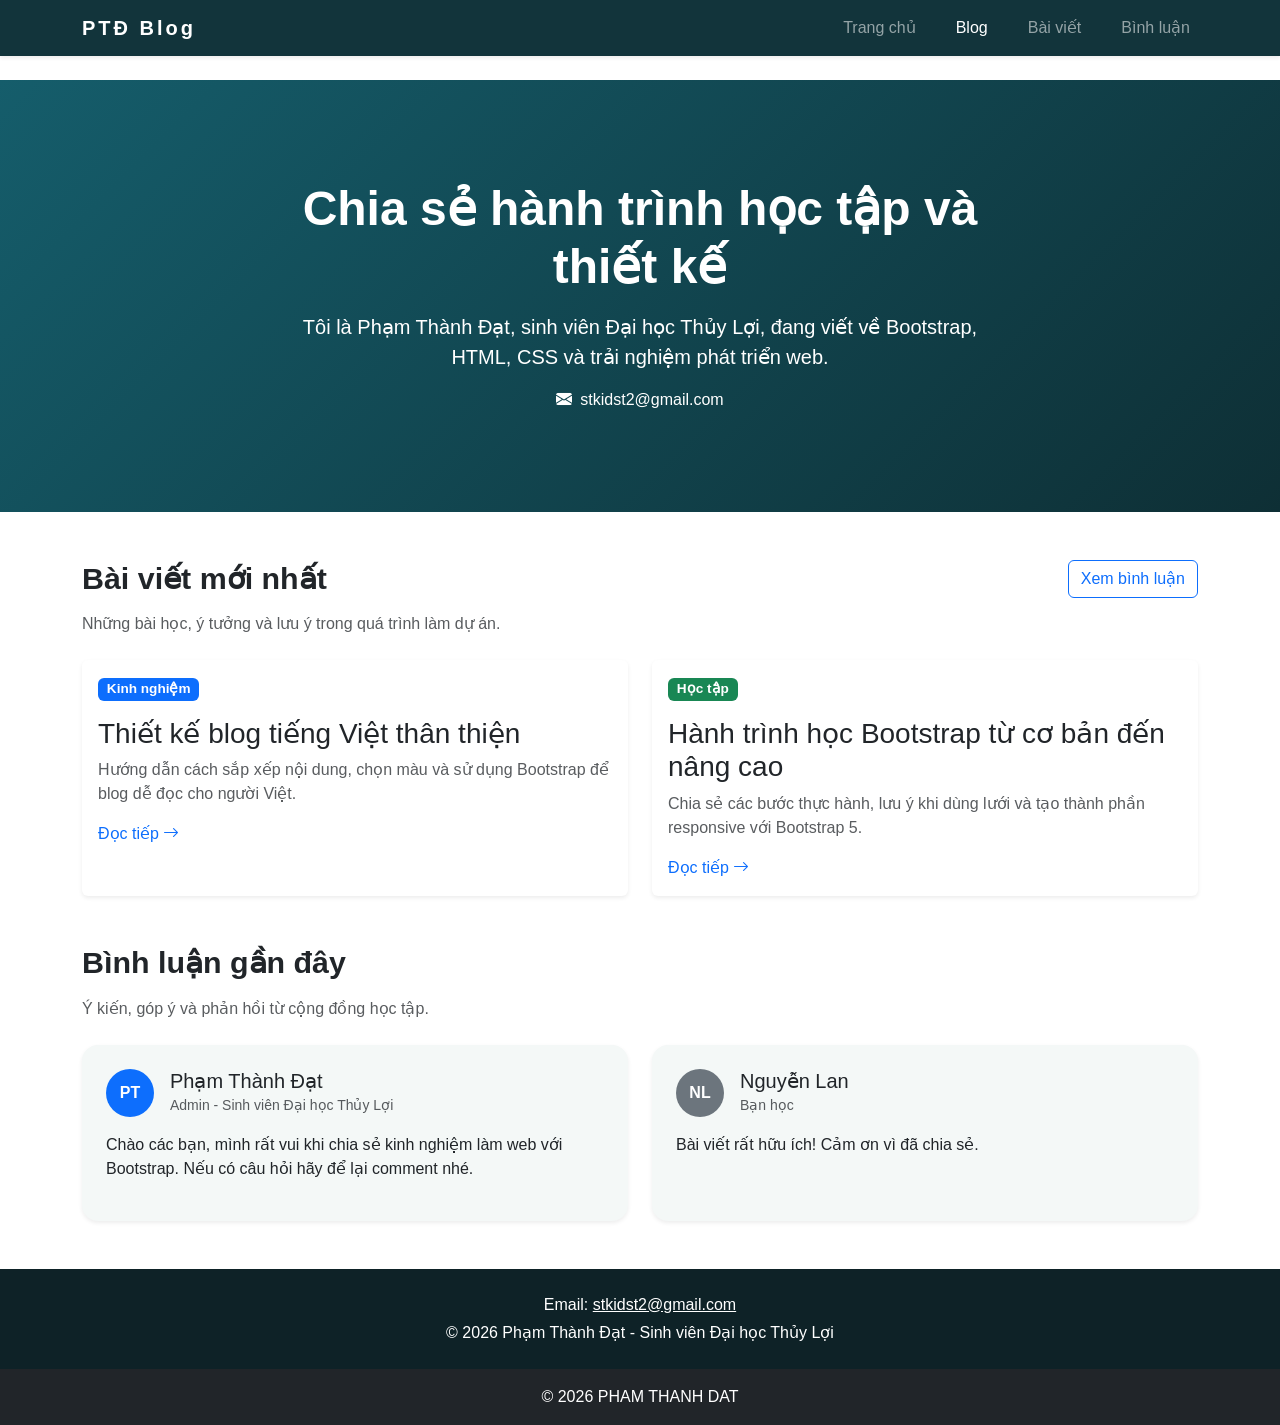
<file: session_02_bootstrap5/projects/portfolio_bootstrap/blog.html>
<!DOCTYPE html>
<html lang="vi">

<head>
    <meta charset="UTF-8" />
    <meta name="viewport" content="width=device-width, initial-scale=1.0" />
    <title>Blog - Phạm Thành Đạt</title>
    <link href="https://cdn.jsdelivr.net/npm/bootstrap@5.3.3/dist/css/bootstrap.min.css" rel="stylesheet" />
    <link rel="stylesheet" href="https://cdn.jsdelivr.net/npm/bootstrap-icons@1.11.3/font/bootstrap-icons.min.css" />
    <link rel="stylesheet" href="./css/custom-theme.css" />
</head>

<body class="blog-page bg-white">
    <nav class="navbar navbar-expand-lg navbar-dark fixed-top shadow-sm" style="background: #12343b;">
        <div class="container">
            <a class="navbar-brand fw-bold" href="./index.html">PTĐ Blog</a>
            <button class="navbar-toggler" type="button" data-bs-toggle="collapse" data-bs-target="#navbarNav">
                <span class="navbar-toggler-icon"></span>
            </button>
            <div class="collapse navbar-collapse" id="navbarNav">
                <ul class="navbar-nav ms-auto align-items-lg-center gap-lg-4">
                    <li class="nav-item"><a class="nav-link" href="./index.html">Trang chủ</a></li>
                    <li class="nav-item"><a class="nav-link active" href="#">Blog</a></li>
                    <li class="nav-item"><a class="nav-link" href="#bai-viet">Bài viết</a></li>
                    <li class="nav-item"><a class="nav-link" href="#binh-luan">Bình luận</a></li>
                </ul>
            </div>
        </div>
    </nav>

    <header class="blog-hero text-white text-center d-flex align-items-center" style="margin-top: 80px;">
        <div class="container py-5">
            <div class="row justify-content-center">
                <div class="col-lg-8">
                    <h1 class="display-5 fw-bold">Chia sẻ hành trình học tập và thiết kế</h1>
                    <p class="lead mt-3">Tôi là Phạm Thành Đạt, sinh viên Đại học Thủy Lợi, đang viết về Bootstrap,
                        HTML, CSS và trải nghiệm phát triển web.</p>
                    <p class="mb-0"><i class="bi bi-envelope-fill me-2"></i>stkidst2@gmail.com</p>
                </div>
            </div>
        </div>
    </header>

    <main class="py-5">
        <div class="container">
            <section id="bai-viet" class="mb-5">
                <div class="mb-4 d-flex flex-column flex-md-row justify-content-between align-items-start gap-3">
                    <div>
                        <h2 class="section-title">Bài viết mới nhất</h2>
                        <p class="text-muted mb-0">Những bài học, ý tưởng và lưu ý trong quá trình làm dự án.</p>
                    </div>
                    <a href="#binh-luan" class="btn btn-outline-primary">Xem bình luận</a>
                </div>
                <div class="row g-4">
                    <div class="col-lg-6">
                        <article class="card blog-card h-100 shadow-sm border-0">
                            <div class="card-body">
                                <span class="badge bg-primary mb-3">Kinh nghiệm</span>
                                <h3>Thiết kế blog tiếng Việt thân thiện</h3>
                                <p class="text-muted">Hướng dẫn cách sắp xếp nội dung, chọn màu và sử dụng Bootstrap để
                                    blog dễ đọc cho người Việt.</p>
                                <a href="#" class="text-decoration-none">Đọc tiếp <i class="bi bi-arrow-right"></i></a>
                            </div>
                        </article>
                    </div>
                    <div class="col-lg-6">
                        <article class="card blog-card h-100 shadow-sm border-0">
                            <div class="card-body">
                                <span class="badge bg-success mb-3">Học tập</span>
                                <h3>Hành trình học Bootstrap từ cơ bản đến nâng cao</h3>
                                <p class="text-muted">Chia sẻ các bước thực hành, lưu ý khi dùng lưới và tạo thành phần
                                    responsive với Bootstrap 5.</p>
                                <a href="#" class="text-decoration-none">Đọc tiếp <i class="bi bi-arrow-right"></i></a>
                            </div>
                        </article>
                    </div>
                </div>
            </section>

            <section id="binh-luan">
                <div class="mb-4">
                    <h2 class="section-title">Bình luận gần đây</h2>
                    <p class="text-muted mb-0">Ý kiến, góp ý và phản hồi từ cộng đồng học tập.</p>
                </div>
                <div class="row g-4">
                    <div class="col-md-6">
                        <div class="comment-card p-4 rounded-4 shadow-sm h-100">
                            <div class="d-flex align-items-center mb-3">
                                <div
                                    class="avatar rounded-circle bg-primary text-white d-flex align-items-center justify-content-center me-3">
                                    PT</div>
                                <div>
                                    <h5 class="mb-0">Phạm Thành Đạt</h5>
                                    <small class="text-muted">Admin - Sinh viên Đại học Thủy Lợi</small>
                                </div>
                            </div>
                            <p>Chào các bạn, mình rất vui khi chia sẻ kinh nghiệm làm web với Bootstrap. Nếu có câu hỏi
                                hãy để lại comment nhé.</p>
                        </div>
                    </div>
                    <div class="col-md-6">
                        <div class="comment-card p-4 rounded-4 shadow-sm h-100">
                            <div class="d-flex align-items-center mb-3">
                                <div
                                    class="avatar rounded-circle bg-secondary text-white d-flex align-items-center justify-content-center me-3">
                                    NL</div>
                                <div>
                                    <h5 class="mb-0">Nguyễn Lan</h5>
                                    <small class="text-muted">Bạn học</small>
                                </div>
                            </div>
                            <p>Bài viết rất hữu ích! Cảm ơn vì đã chia sẻ.</p>
                        </div>
                    </div>
                </div>
            </section>
        </div>
    </main>

    <footer class="footer-section py-4 text-center text-white" style="background: #0e2227;">
        <div class="container">
            <p class="mb-1">Email: <a class="text-white text-decoration-underline"
                    href="mailto:stkidst2@gmail.com">stkidst2@gmail.com</a></p>
            <p class="mb-0">© 2026 Phạm Thành Đạt - Sinh viên Đại học Thủy Lợi</p>
        </div>
    </footer>

    <script src="https://cdn.jsdelivr.net/npm/bootstrap@5.3.3/dist/js/bootstrap.bundle.min.js"></script>
</body>

<footer class="bg-dark text-white text-center py-3">
    <p class="mb-0">
        © 2026 PHAM THANH DAT</p>
</footer>
<script src="https://cdn.jsdelivr.net/npm/bootstrap@5.3.3/dist/js/bootstrap.bundle.min.js"></script>
</body>

</html>
</file>
<file: session_02_bootstrap5/projects/portfolio_bootstrap/css/custom-theme.css>
.portfolio-page {
    font-family: 'Inter', sans-serif;
    background: linear-gradient(180deg, #f8faf7 0%, #fff 100%);
    color: #1c2f22;
}

.navbar-brand {
    letter-spacing: 0.15em;
}

.hero-section {
    min-height: 90vh;
    background: radial-gradient(circle at top left, #87b57a 0%, #1d4e44 55%);
    color: #ffffff;
}

.profile-card {
    max-width: 320px;
    background: rgba(255, 255, 255, 0.12);
    backdrop-filter: blur(12px);
    border: 1px solid rgba(255, 255, 255, 0.18);
    padding: 2rem;
}

.profile-card img {
    width: 120px;
    height: 120px;
    object-fit: cover;
}

.section-title {
    font-size: clamp(1.9rem, 2.3vw, 2.6rem);
    font-weight: 700;
    margin-bottom: 1rem;
}

.info-card,
.project-card,
.blog-card,
.comment-card {
    transition: transform 0.25s ease, box-shadow 0.25s ease;
}

.info-card:hover,
.project-card:hover,
.blog-card:hover,
.comment-card:hover {
    transform: translateY(-6px);
    box-shadow: 0 18px 40px rgba(31, 51, 38, 0.08);
}

.info-card {
    background: #ffffff;
}

.project-card {
    background: #ffffff;
}

.blog-card {
    overflow: hidden;
}

.blog-card .badge {
    font-size: 0.85rem;
}

.comment-card {
    background: #f4f8f7;
}

.comment-card .avatar {
    width: 48px;
    height: 48px;
    font-weight: 700;
}

.blog-page {
    font-family: 'Inter', sans-serif;
}

.blog-hero {
    min-height: 48vh;
    background: linear-gradient(135deg, #155d6b 0%, #0e2f35 100%);
}

.footer-section {
    background: #e8f0ea;
}

@media (max-width: 767px) {
    .hero-section {
        padding-top: 6rem;
    }
}
</file>
